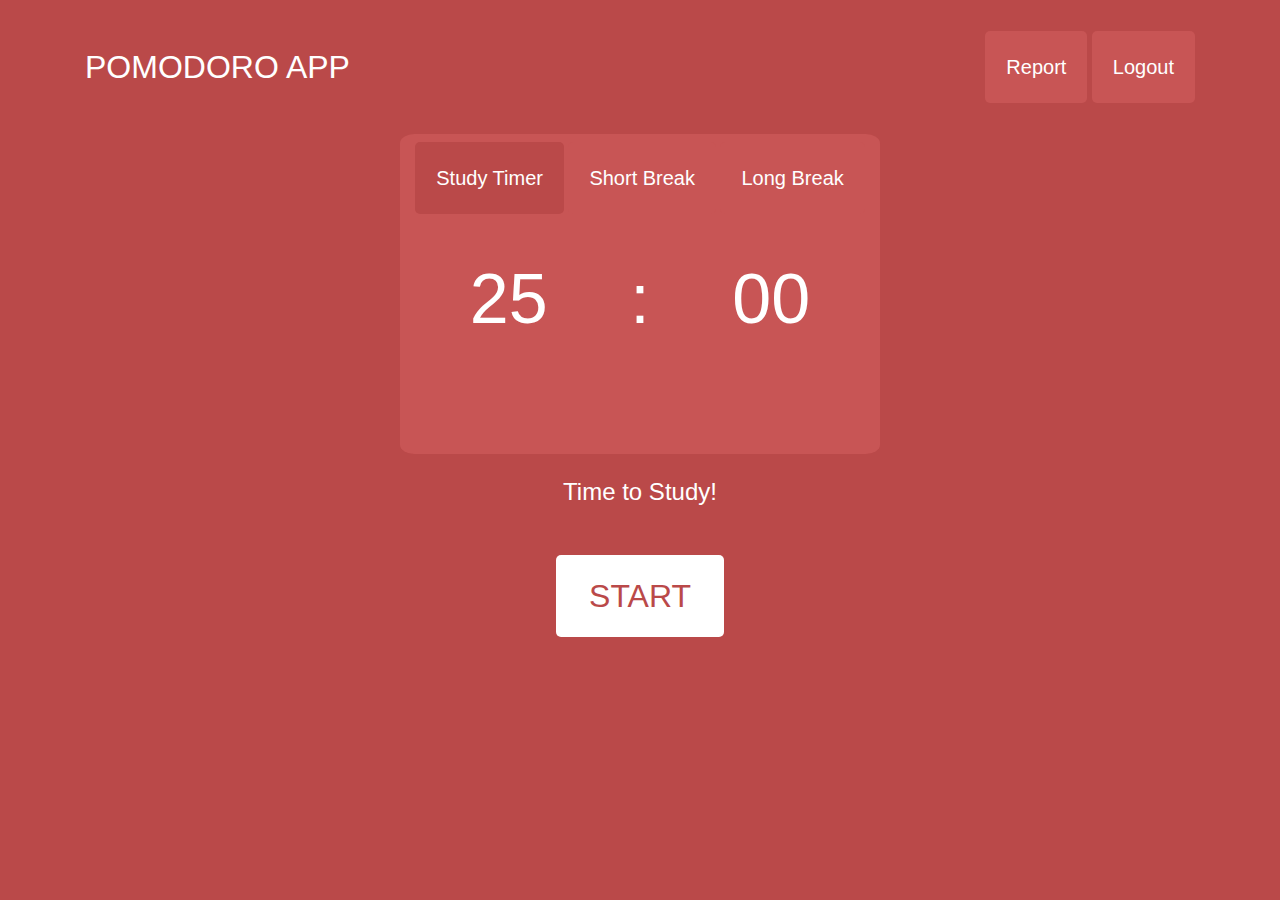
<file: index.html>
<!DOCTYPE html>
<html lang="en">
    <head>
        <meta charset="UTF-8">
        <meta name="viewport" content="width=device-width,  initial-scale=1.0" />
        <meta http-equiv="Cache-Control" content="no-cache, no-store, must-revalidate" />
        <meta http-equiv="Pragma" content="no-cache" />
        <meta http-equiv="Expires" content="0" />

    <!-- Bootstrap CSS-->
    <link 
        rel="stylesheet" 
        href="https://maxcdn.bootstrapcdn.com/bootstrap/4.0.0/css/bootstrap.min.css"
    />

    <!-- Bootstrap JS-->
    <script src="https://code.jquery.com/jquery-3.4.1.slim.min.js"></script>
    <script src="https://cdn.jsdelivr.net/npm/popper.js@1.16.0/dist/umd/popper.min.js"></script>
    <script src="https://stackpath.bootstrapcdn.com/bootstrap/4.4.1/js/bootstrap.min.js"></script>

    <!-- My JS-->
    <script src="main.js"></script>

    <!-- My CSS-->
    <link rel="stylesheet" href="style.css">

    <!-- Font Awesome-->
    <link rel="stylesheet" href="https://cdnjs.cloudflare.com/ajax/libs/font-awesome/6.0.0-beta3/css/all.min.css" >

    <!-- Google Fonts-->
    <link href="https://fonts.googleapis.com/css?family=Pacifico&display=swap"
    rel="stylesheet"/>

    <!-- Default Favicon -->
    <link id="favicon" rel="icon" href="./favicons/red.png" type="image/jpeg">

    <title>Pomodoro App</title>
    </head>

    <body onload="template()">
        <div class="container">
            <div class="header">
                <!-- Heading -->
                <h2 class="my-5 heading">POMODORO APP</h2>
                <!-- Report Button -->
                <div>
                    <button class="btn reportBtn" onclick="fetchActivitySummary()" id="reportBtn" data-toggle="modal" data-target="#activitySummaryModal">
                        Report
                    </button>
                    <button class="btn logoutBtn" href="login.html" id="logoutBtn">
                        <a href="login.html">Logout</a>
                    </button>
                </div>
            </div>

            <!-- Main Timer-->
            <div class="container timer">
                <div class="timerBtns">
                    <button class="btn studyBtn" onclick="resetStudyBtn()" id="studyBtn">Study Timer</button>
                    <button class="btn shortBrkBtn" onclick="resetShortBrkBtn()" id="shortBrkBtn">Short Break</button>
                    <button class="btn longBrkBtn" onclick="resetLongBrkBtn()" id="longBrkBtn">Long Break</button>
                </div>
                <div class="row" >
                    <div class="col-5">
                        <h4 id="minutes"></h4>
                    </div>
                    <div class="col-2">
                        <h4 id="colon">:</h4>
                    </div>
                    <div class="col-5">
                        <h4 id="seconds"></h4>
                    </div>
                </div>
            </div>

            <!-- Session details-->
            <div class="sessionDetails">
                <h4 id="sessionDetails">
                    Time to Study! 
                </h4>
            </div>

            <!-- Start and Reset Button -->
            <div class="container d-flex justify-content-center align-items-center my-5">
                <button id="start" class="btn" onclick="start()">
                    START
                </button>
                <button id="reset" class="btn" style="display: none;" onclick="reset()">
                    RESET
                </button>
            </div>
            
            <div>
                <h3 id="done" class="text-center my-5"></h3>
            </div>
        </div>

        <!-- Modal for Activity Summary -->
        <div class="modal fade" id="activitySummaryModal" tabindex="-1" role="dialog" aria-labelledby="activitySummaryModalLabel" aria-hidden="true">
            <div class="modal-dialog" role="document">
                <div class="modal-content">
                    <div class="modal-header">
                        <h5 class="modal-title" id="activitySummaryModalLabel">Activity Summary</h5>
                        <button type="button" class="close" data-dismiss="modal" aria-label="Close">
                            <span aria-hidden="true">&times;</span>
                        </button>
                    </div>
                    <div class="modal-body">
                        <div class="summary-stats">
                            <div class="stat">
                                <i class="fas fa-hourglass-half"></i>
                                <div class="time-display">
                                    <span id="hoursFocused"></span>
                                    <span>:</span>
                                    <span id="minutesFocused"></span>
                                </div>                                
                                <p>time focused today</p>
                            </div>
                            <div class="stat">
                                <i class="fas fa-calendar-day"></i>
                                <h3 id="daysAccessed"></h3>
                                <p>days accessed</p>
                            </div>
                            <div class="stat">
                                <i class="fas fa-fire"></i>
                                <h3 id="dayStreak"></h3>
                                <p>day streak</p>
                            </div>
                        </div>
                    </div>
                </div>
            </div>
        </div>
    </body>
</html>
</file>
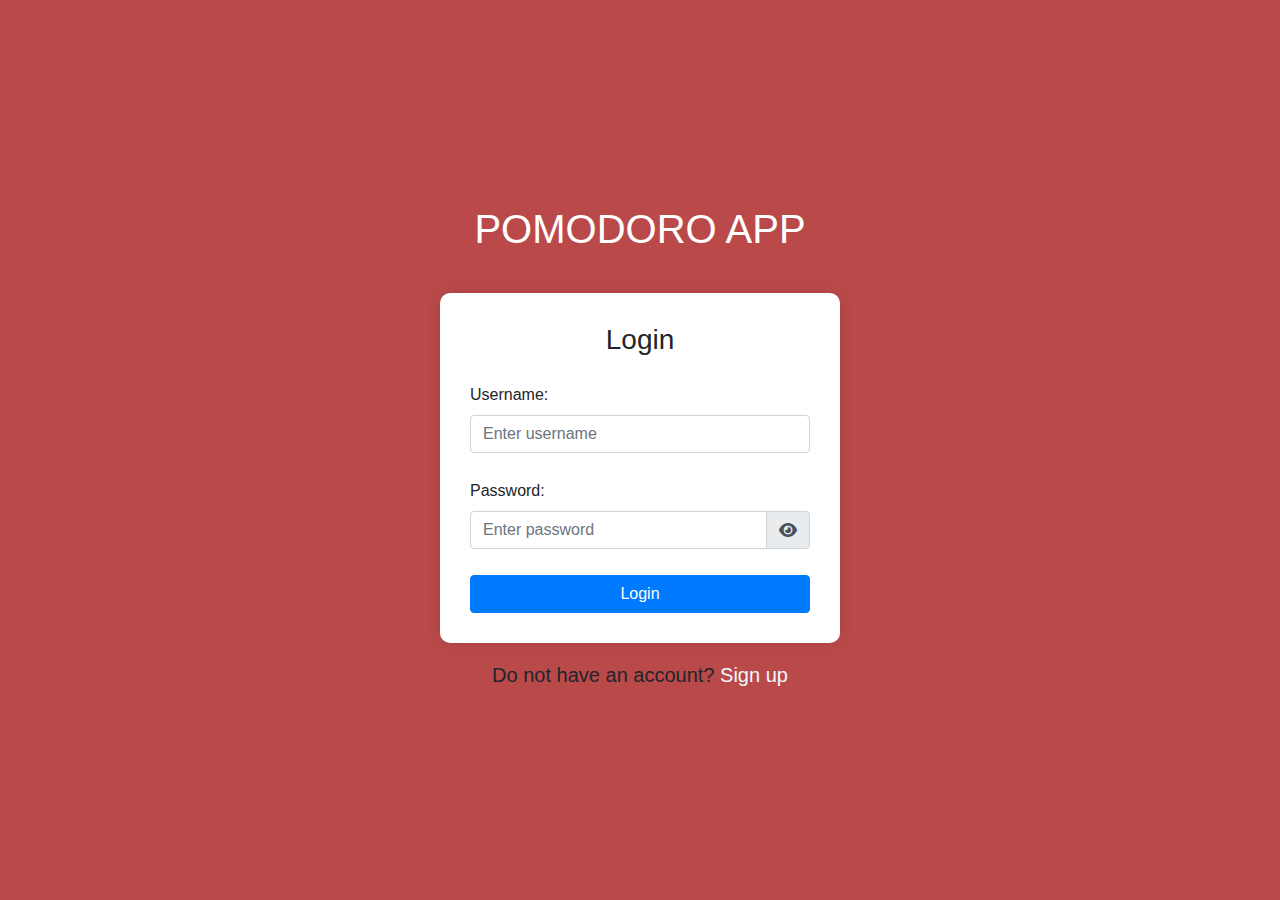
<file: login.html>
<!DOCTYPE html>
<html lang="en">
<head>
    <meta charset="UTF-8">
    <meta name="viewport" content="width=device-width, initial-scale=1.0">

    <!-- Bootstrap CSS-->
    <link rel="stylesheet" href="https://maxcdn.bootstrapcdn.com/bootstrap/4.0.0/css/bootstrap.min.css"/>

    <!-- Font Awesome-->
    <link rel="stylesheet" href="https://cdnjs.cloudflare.com/ajax/libs/font-awesome/6.0.0-beta3/css/all.min.css" >

    <!-- My CSS-->
    <link rel="stylesheet" href="loginStyle.css">

    <!-- My JS-->
    <script src="main.js"></script>

    <!-- Default Favicon -->
    <link id="favicon" rel="icon" href="./favicons/red.png" type="image/jpeg">

    <title>Pomodoro App Login</title>
</head>
<body>
    <div class="heading">
        <h1>
            POMODORO APP
        </h1>
    </div>
    <div class="login-container">
        <h3>Login</h3>
        <div class="form-group">
            <label for="username">Username:</label>
            <input type="text" id="username" class="form-control" placeholder="Enter username">
        </div>
        <div class="form-group">
            <label for="password">Password:</label>
            <div class="input-group">
                <input type="password" id="password" class="form-control" placeholder="Enter password">
                <div class="input-group-append">
                    <span class="input-group-text" id="togglePassword" style="cursor: pointer;">
                        <i class="fas fa-eye"></i>
                    </span>
                </div>
            </div>
        </div>
        <button class="btn btn-primary" onclick="login()">Login</button>
        <p id="error-message" class="error-message">Invalid username or password</p>
    </div>
    <div class="signup">
        <h5>
            Do not have an account? 
            <a href="signup.html">Sign up</a>
        </h5>
    </div>

    <!-- Bootstrap JS -->
    <script src="https://code.jquery.com/jquery-3.4.1.slim.min.js"></script>
    <script src="https://cdn.jsdelivr.net/npm/popper.js@1.16.0/dist/umd/popper.min.js"></script>
    <script src="https://stackpath.bootstrapcdn.com/bootstrap/4.4.1/js/bootstrap.min.js"></script>
    <!-- Password Toggle Script -->
    <script>
        document.addEventListener('DOMContentLoaded', () => {
            const togglePassword = document.getElementById('togglePassword');
            const passwordField = document.getElementById('password');

            togglePassword.addEventListener('click', () => {
                // Toggle password visibility
                const type = passwordField.type === 'password' ? 'text' : 'password';
                passwordField.type = type;

                // Toggle icon class
                togglePassword.innerHTML = type === 'password' 
                    ? '<i class="fas fa-eye"></i>' 
                    : '<i class="fas fa-eye-slash"></i>';
            });
        });
    </script>
</body>
</html>
</file>
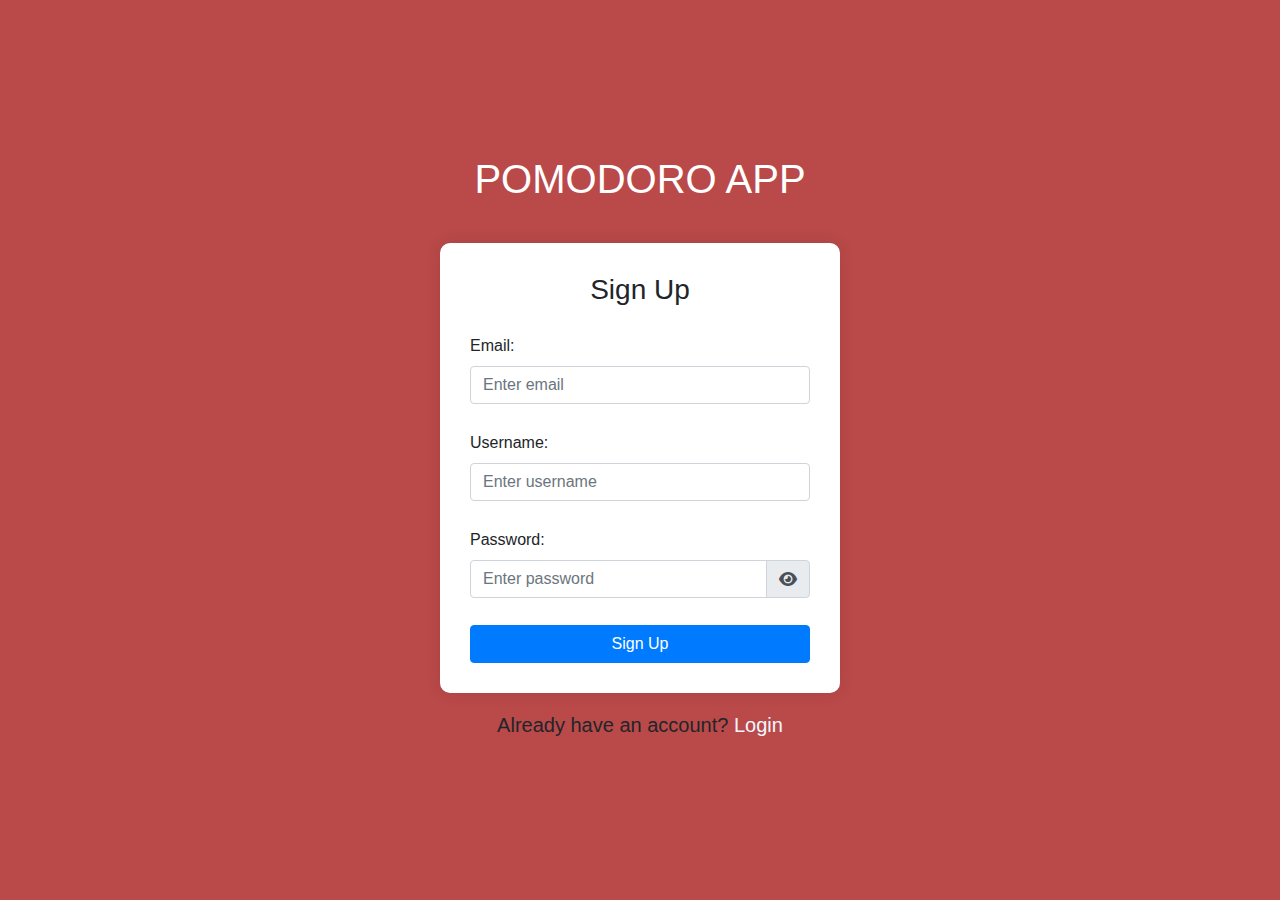
<file: signup.html>
<!DOCTYPE html>
<html lang="en">
<head>
    <meta charset="UTF-8">
    <meta name="viewport" content="width=device-width, initial-scale=1.0">

    <!-- Bootstrap CSS-->
    <link rel="stylesheet" href="https://maxcdn.bootstrapcdn.com/bootstrap/4.0.0/css/bootstrap.min.css"/>

    <!-- Font Awesome-->
    <link rel="stylesheet" href="https://cdnjs.cloudflare.com/ajax/libs/font-awesome/6.0.0-beta3/css/all.min.css" >

    <!-- My CSS-->
    <link rel="stylesheet" href="signupStyle.css">

    <!-- My JS-->
    <script src="main.js"></script>

    <!-- Default Favicon -->
    <link id="favicon" rel="icon" href="./favicons/red.png" type="image/jpeg">

    <title>Pomodoro App - Sign Up</title>
</head>
<body>
    <div class="heading">
        <h1>
            POMODORO APP
        </h1>
    </div>
    <div class="signup-container">
        <h3>Sign Up</h3>
        <div class="form-group">
            <label for="email">Email:</label>
            <input type="email" id="email" class="form-control" placeholder="Enter email">
        </div>
        <div class="form-group">
            <label for="username">Username:</label>
            <input type="text" id="username" class="form-control" placeholder="Enter username">
        </div>
        <div class="form-group">
            <label for="password">Password:</label>
            <div class="input-group">
                <input type="password" id="password" class="form-control" placeholder="Enter password">
                <div class="input-group-append">
                    <span class="input-group-text" id="togglePassword" style="cursor: pointer;">
                        <i class="fas fa-eye"></i>
                    </span>
                </div>
            </div>
        </div>
        <button class="btn btn-primary" onclick="signUp()">Sign Up</button>
        <p id="error-message" class="error-message">Sign-up failed, please try again</p>
    </div>
    <div class="login">
        <h5>
            Already have an account? 
            <a href="login.html">Login</a>
        </h5>
    </div>

    <!-- Bootstrap JS -->
    <script src="https://code.jquery.com/jquery-3.4.1.slim.min.js"></script>
    <script src="https://cdn.jsdelivr.net/npm/popper.js@1.16.0/dist/umd/popper.min.js"></script>
    <script src="https://stackpath.bootstrapcdn.com/bootstrap/4.4.1/js/bootstrap.min.js"></script>
    <!-- Password Toggle Script -->
    <script>
        document.addEventListener('DOMContentLoaded', () => {
            const togglePassword = document.getElementById('togglePassword');
            const passwordField = document.getElementById('password');

            togglePassword.addEventListener('click', () => {
                // Toggle password visibility
                const type = passwordField.type === 'password' ? 'text' : 'password';
                passwordField.type = type;

                // Toggle icon class
                togglePassword.innerHTML = type === 'password' 
                    ? '<i class="fas fa-eye"></i>' 
                    : '<i class="fas fa-eye-slash"></i>';
            });
        });
    </script>
</body>
</html>
</file>
<file: style.css>
body {
    background: rgb(186, 73, 73);
    font-family: "Arial Rounded", Arial, sans-serif;
}

.heading {
    text-align: left;
    color: #ffffff;
    font-family: "Arial Rounded", Arial, sans-serif;
}

.header {
    text-align: center;
    display: flex;
    align-items: center;
    justify-content: space-between;
}

.row {
    width: 100%;
    padding-top: 2em 0 0 0;
}

#minutes, #colon, #seconds {
    font-size: 70px;
    font-weight: 500;
    padding: 0.5em 0 0 0;
}

.timer {
    color: #ffffff;
    text-align: -webkit-center;
    width: 30em;
    height: 20em;
    border-radius: 3%;
    background: rgb(200, 85, 85);
}

.timerBtns {
    padding: 0.5em 0 0.5em 0;
}

.sessionDetails {
    color: #fff;
    text-align: center;
    padding: 1.5em 0 0 0;
}

.refresh {
    color: #fff;
    text-align: center;
    margin: 0 0 0 1em;
}

.btn {
    font-family: "Arial Rounded", Arial, sans-serif;
    color: rgb(186, 73, 73);
    background-color: #ffffff;
    padding: 0;
    display: block;
    padding: 0.5em 1em 0.5em 1em;
    font-size: 2em;
    border-radius: 5px;
}

.btn:focus {
    outline: none;
    box-shadow: none;
}

.studyBtn, .shortBrkBtn,  .longBrkBtn, .reportBtn, .logoutBtn {
    color: #fff;
    font-size: 20px;
    display: inline-flex;
    flex-wrap: wrap;
    text-align: center;
    background: rgb(200, 85, 85);
    cursor: pointer;
    padding: 1em 1em 1em 1em;
}

.logoutBtn a{
    color: #fff;
}

.logoutBtn a:hover {
    text-decoration: none;
}

.show_message {
    display: block;
    padding: 1rem 0;
    color: rgb(186, 73, 73);
    background: #ffffff;
    border-radius: 0.5rem;
    transition: 0.5s ease;
}

.summary-stats .stat {
    display: flex;
    flex-direction: column;
    align-items: center;
    margin-bottom: 15px;
}

.summary-stats .stat i {
    font-size: 2rem;
    color: #6c757d;
    margin-bottom: 5px;
}

.summary-stats .stat h3 {
    font-size: 1.5rem;
}

.summary-stats .stat p {
    font-size: 1rem;
    color: #6c757d;
}

.time-display {
    display: flex; 
    justify-content: center; 
    align-items: center; 
    font-size: 24px; 
}

.time-display span {
    margin: 0 5px; 
}
</file>
<file: loginStyle.css>
body {
    display: flex;
    justify-content: center;
    align-items: center;
    height: 100vh;
    background-color: rgb(186, 73, 73);
    flex-direction: column;
}
.heading h1 {
    color: white;
    margin: 0 0 1em 0;
    justify-content: center;
    align-items: center;
}
.login-container {
    background-color: white;
    padding: 30px;
    border-radius: 10px;
    box-shadow: 0px 0px 15px rgba(0, 0, 0, 0.1);
    width: 400px;
    height: 350px;
    display: flex;
    flex-direction: column;
    justify-content: space-between;
}
.login-container h3 {
    text-align: center;
    margin-bottom: 20px;
}
.login-container .form-group {
    margin-bottom: 20px;
}
.login-container .btn {
    width: 100%;
}
.error-message {
    color: red;
    text-align: center;
    display: none;
    padding: 1em 0 0 0;
}
.signup h5 {
    text-align: center;
    padding: 1em 0 0 0;
}
.signup a {
    color: aliceblue;
}
</file>
<file: signupStyle.css>
body {
    display: flex;
    justify-content: center;
    align-items: center;
    height: 100vh;
    background-color: rgb(186, 73, 73);
    flex-direction: column;
}
.heading h1 {
    color: white;
    margin: 0 0 1em 0;
    justify-content: center;
    align-items: center;
}
.signup-container {
    background-color: white;
    padding: 30px;
    border-radius: 10px;
    box-shadow: 0px 0px 15px rgba(0, 0, 0, 0.1);
    width: 400px;
    height: 450px;
    display: flex;
    flex-direction: column;
    justify-content: space-between;
}
.signup-container h3 {
    text-align: center;
    margin-bottom: 20px;
}
.signup-container .form-group {
    margin-bottom: 20px;
}
.signup-container .btn {
    width: 100%;
}
.error-message {
    color: red;
    text-align: center;
    display: none;
    padding: 1em 0 0 0;
}
.login h5 {
    text-align: center;
    padding: 1em 0 0 0;
}
.login a {
    color: aliceblue;
}
</file>
